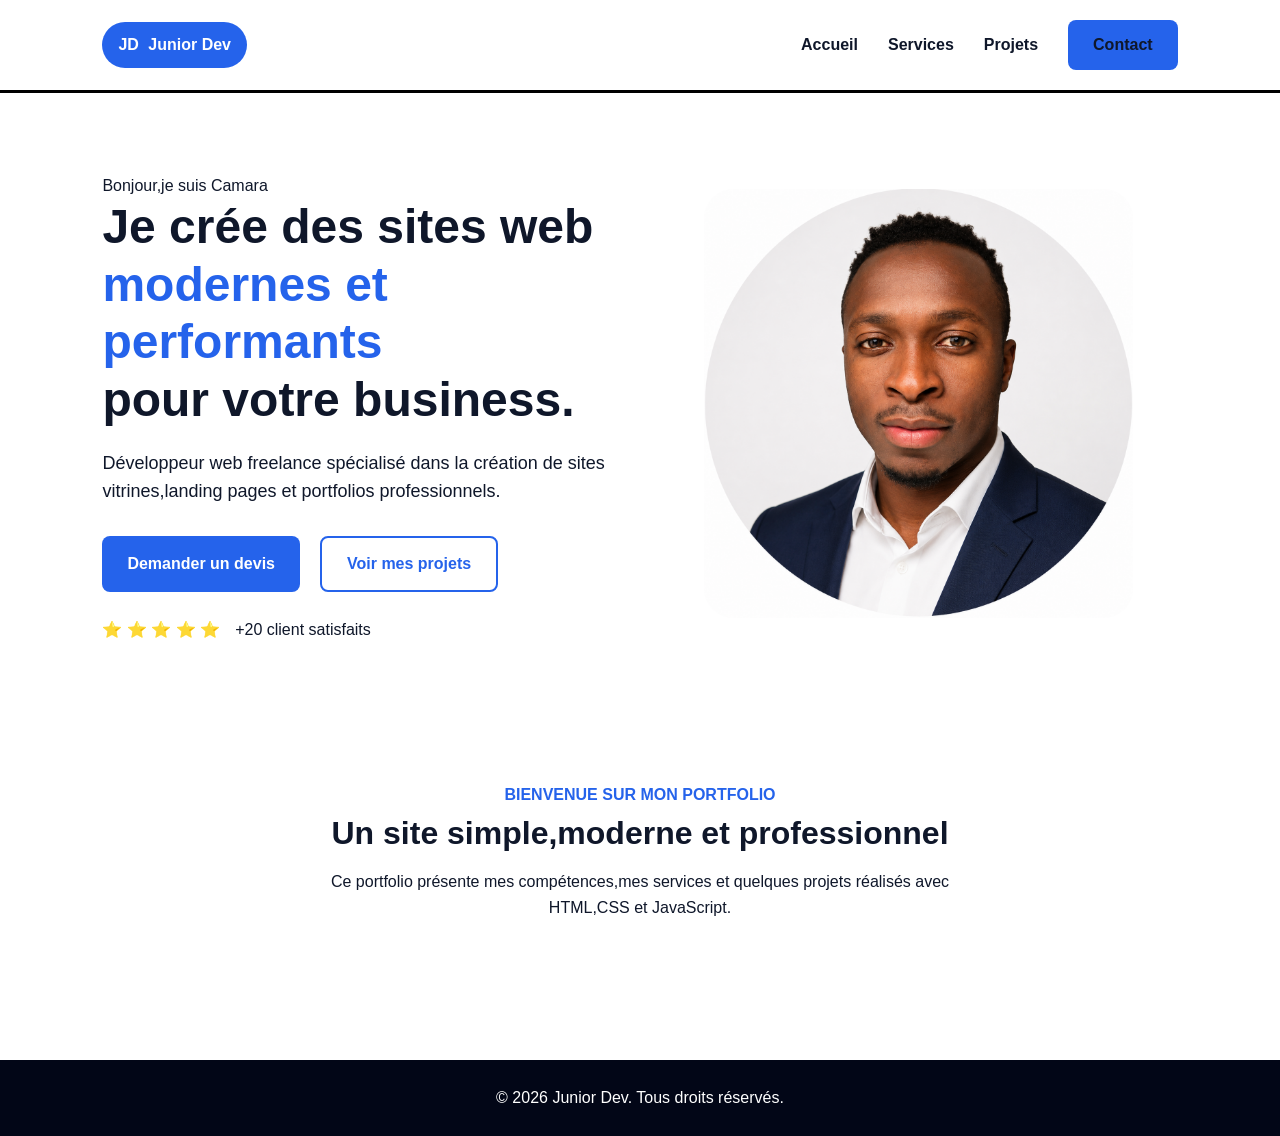
<file: index.html>
<!DOCTYPE html>
<html lang="fr">
    <head>
        <meta charset="utf-8">
        <meta name="viewport" content="width=device-width, initial-scale=1.0">
        <title>Junior Dev & Portofolio</title>
        <link rel="stylesheet" href="style.css">
        
    </head>


    <body>

        <header>
  <nav class="navbar">
    <div class="logo">JD <span>Junior Dev</span></div>

    <div class="menu">
      <a href="index.html">Accueil</a>
      <a href="services.html">Services</a>
      <a href="projects.html">Projets</a>
      <a href="contact.html" class="btn-menu">Contact</a>
    </div>
  </nav>
</header>
        <main>
            <section class="hero">
                <div class="hero-text">
                    <p>Bonjour,je suis Camara</p>
                    <h1>
                        Je crée des sites web<br>
                        <span>modernes et performants</span> <br>
                        pour votre business.
                    </h1>

                    <p class="description">
                        Développeur web freelance spécialisé dans la création de sites vitrines,landing pages et portfolios professionnels.
                    </p>

                <div class="buttons">
                    <a href="contact.html" class="btn-primary">Demander un devis</a>
                    <a href="projects.html" class="btn-secondary">Voir mes projets</a>
                </div>

                <div class="clients">
                    <p>⭐ ⭐ ⭐ ⭐ ⭐</p>
                    <span>+20 client satisfaits</span>
                </div>
                </div>

                <div class="hero-image">
                    <img src="images/photo-professionnelle.png" alt="Photo professionnelle">
                </div>
            </section>

            <section class="preview section">
                <p class="section-small">BIENVENUE SUR MON PORTFOLIO</p>
                <h2>Un site simple,moderne et professionnel</h2>
                <p>
                    Ce portfolio présente mes compétences,mes services et quelques projets 
                    réalisés avec HTML,CSS et JavaScript.
                </p>
            </section>
        </main>

        <footer>
            <p>© 2026 Junior Dev. Tous droits réservés.</p>
        </footer>
        <script src="script.js"></script>
    </body>
</html>
</file>
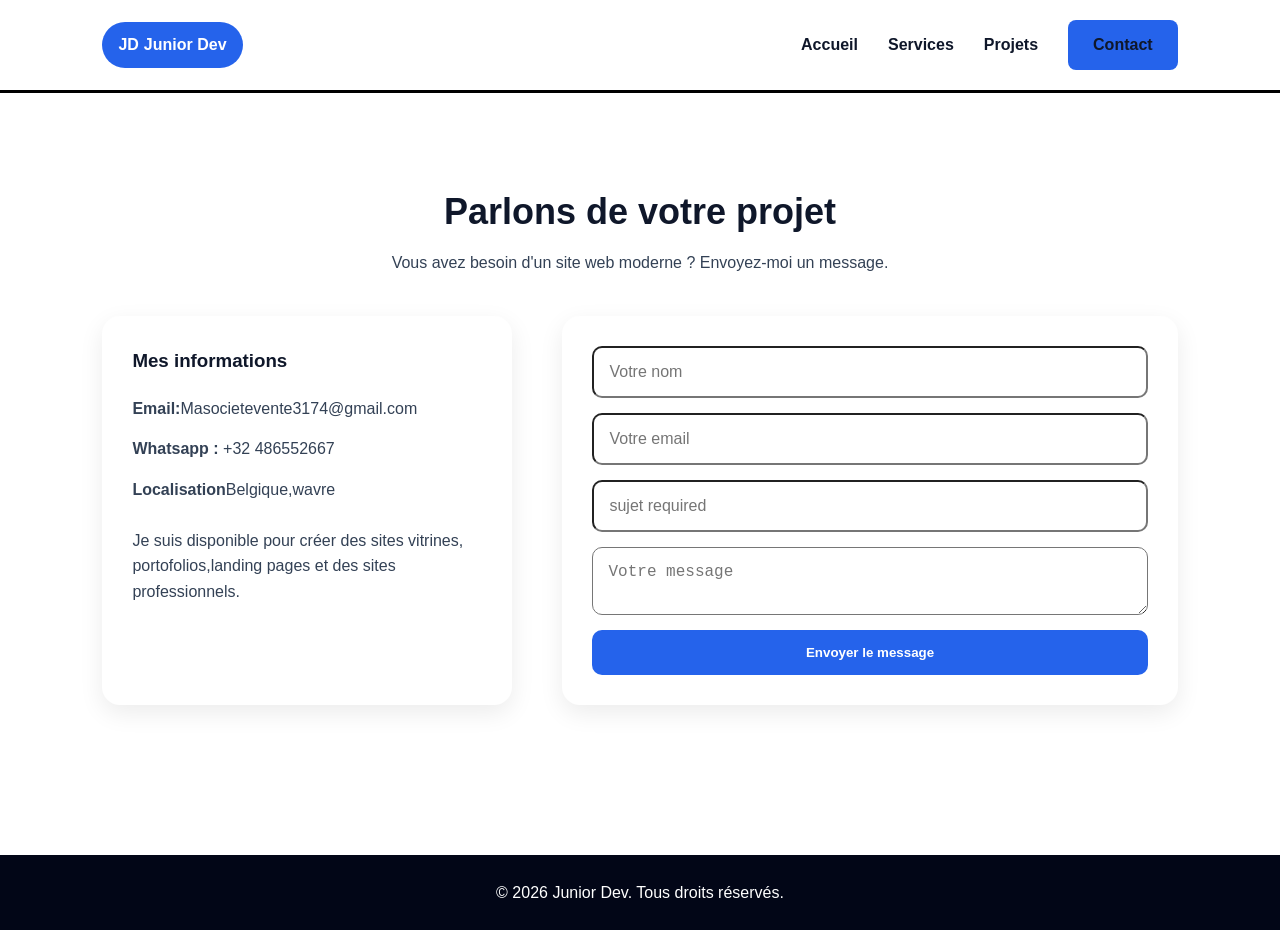
<file: contact.html>
<!DOCTYPE html>
<html lang="fr">
    <head>
        <meta charset="utf-8">
        <meta name="viewport" content="width=device-width, initial-scale=1.0">
        <title>Junior Dev & contact</title>
        <link rel="stylesheet" href="style.css">

    </head>
    <body>
        <header>
            <nav class="navbar">
                <div class="logo">JD<span>Junior Dev</span></div>

                <div class="menu">
                    <a href="index.html">Accueil</a>
                    <a href="services.html">Services</a>
                    <a href="projects.html">Projets</a>
                    <a href="contact.html" class="btn-menu">Contact</a>
                </div>
            </nav>
        </header>
        <main>
            <section class="contact-section">
                <p class="section-small"Contact></p>
                <h2>Parlons de votre projet</h2>
                <p class="contact-intro">
                    Vous avez besoin d'un site web moderne ? Envoyez-moi un message.
                </p>
                <div class="contact-container">
                    <div class="contact-info">
                        <h3>Mes informations</h3>

                        <p><strong>Email:</strong>Masocietevente3174@gmail.com</p>
                        <p><strong>Whatsapp :</strong> +32 486552667</p>
                        <p><strong>Localisation</strong>Belgique,wavre</p>

                        <p class="contact-text">
                            Je suis disponible pour créer des sites vitrines,
                            portofolios,landing pages et des sites professionnels.
                        </p>
                    </div>
                    <form class="contact-form" id="contactForm">
                        <input type="text" placeholder="Votre nom" required>
                        <input type="email" placeholder="Votre email" required>
                        <input type="text" placeholder="sujet required">
                        <textarea placeholder="Votre message" required></textarea>
                        
                        <button type="submit">Envoyer le message</button>

                        <p id="success-message">
                             ✅ Votre message a été envoyé.
                             Nous reprendrons contact avec vous le plus vite possible.
                             Merci beaucoup !
                        </p>
                    </form>
                </div>
            </section>
        </main>

        <footer>
              <p>© 2026 Junior Dev. Tous droits réservés.</p>
        </footer>
        <script src="script.js"></script>
    </body>

</html>
</file>
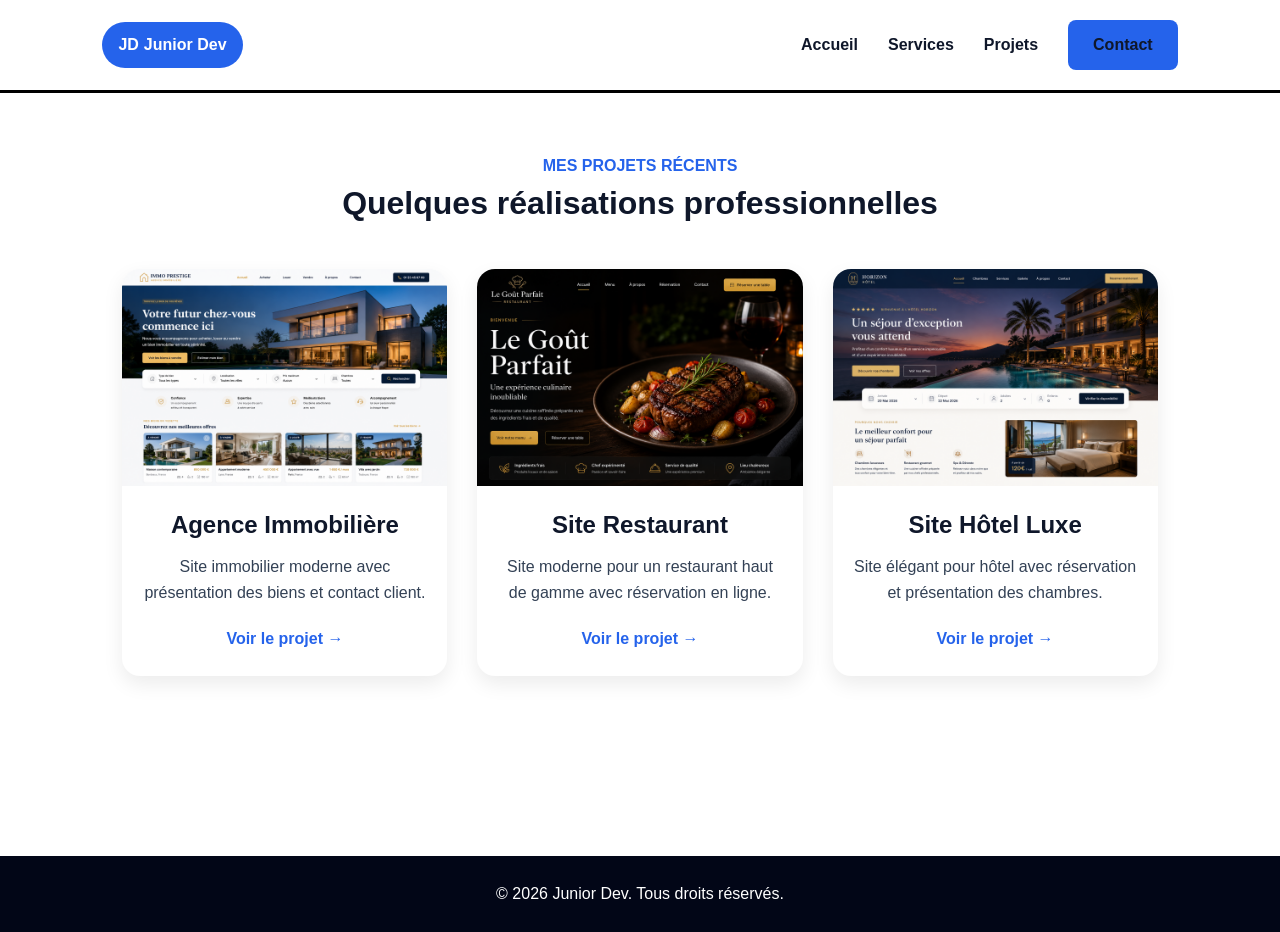
<file: projects.html>
<!DOCTYPE html>
<html lang="fr">
<head>
    <meta charset="utf-8">
    <meta name="viewport" content="width=device-width,initial-scale=1.0">
    <title>Junior Dev & Projets</title>
    <link rel="stylesheet" href="style.css">
</head>

<body>
    <header>
        <nav class="navbar">
            <div class="logo">JD<span>Junior Dev</span></div>

            <div class="menu">
                <a href="index.html">Accueil</a>
                <a href="services.html">Services</a>
                <a href="projects.html">Projets</a>
                <a href="contact.html" class="btn-menu">Contact</a>
            </div>
        </nav>
    </header>

<main>
    <section class="section">
        <p class="section-small">MES PROJETS RÉCENTS</p>
        <h2>Quelques réalisations professionnelles</h2>

        <div class="projects">

  <div class="project-card">
    <img src="images/image-5.png" alt="Site agence immobilière">
    <h3>Agence Immobilière</h3>
    <p>Site immobilier moderne avec présentation des biens et contact client.</p>
    <a href="#">Voir le projet →</a>
  </div>

  <div class="project-card">
    <img src="images/image-1.png" alt="Site restaurant moderne">
    <h3>Site Restaurant</h3>
    <p>Site moderne pour un restaurant haut de gamme avec réservation en ligne.</p>
    <a href="#">Voir le projet →</a>
  </div>

  <div class="project-card">
    <img src="images/image-4.png" alt="Site hôtel luxe">
    <h3>Site Hôtel Luxe</h3>
    <p>Site élégant pour hôtel avec réservation et présentation des chambres.</p>
    <a href="#">Voir le projet →</a>
  </div>

</div>
    </section>

</main>
<footer>
    <p>© 2026 Junior Dev. Tous droits réservés.</p>
</footer>
<script src="script.js"></script>
</body>
</html>
</file>
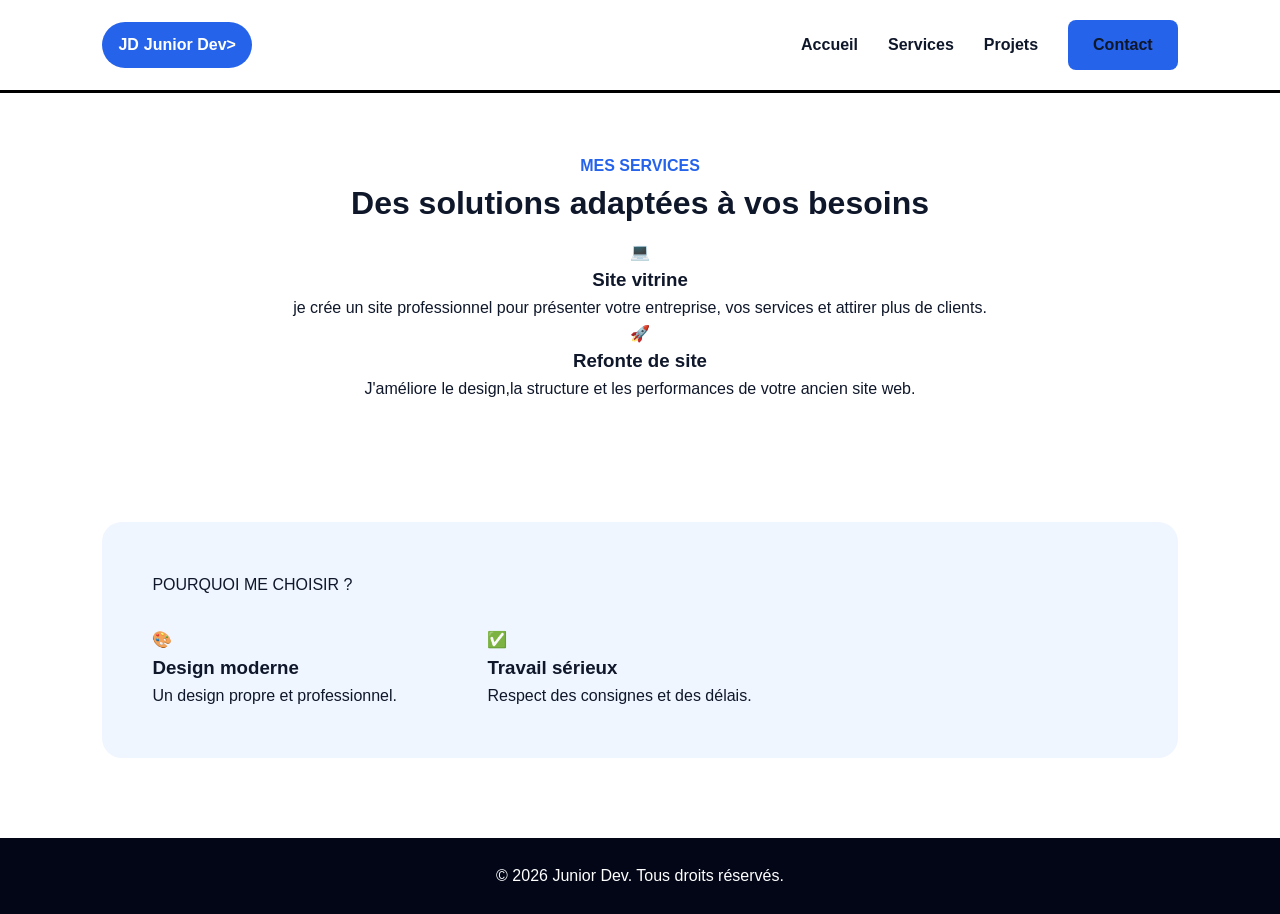
<file: services.html>
<!DOCTYPE html>
<html lang="fr">
<head>
    <meta charset="utf-8">
    <meta name="viewport" content="width=device-width,initial-scale=1.0">
    <title>Junior Dev & Services</title>
    <link rel="stylesheet" href="style.css"
</head>
<body>

    <header>
        <nav class="navbar">
            <div class="logo">JD<span>Junior Dev</span>></div>
            <div class="menu">
                <a  href="index.html">Accueil</a>
                <a href="services.html">Services</a>
                <a href="projects.html">Projets</a>
                <a href="contact.html" class="btn-menu">Contact</a>
            </div>
        </nav>
    </header>

<main>
    <section class="section">
        <p class="section-small">MES SERVICES</p>
        <h2>Des solutions adaptées à vos besoins</h2>

        <div class="card">
                <div class="icon">💻</div>
                <h3>Site vitrine</h3>
                <p>
                    je crée un site professionnel pour présenter votre entreprise,
                    vos services et attirer plus de clients.
                </p>
        </div>
        <div class="card">
            <div class="icon">🚀</div>
            <h3>Refonte de site</h3>
            <p>J'améliore le design,la structure et les performances
                de votre ancien site web.
            </p>
        </div>
    </section>

    <section class="why">
        <p>POURQUOI ME CHOISIR ?</p>

        <div class="why-container">
            <div>
                <span>🎨</span>
                <h3>Design moderne</h3>
                <p>Un design propre et professionnel.</p>
            </div>

            <div>
                <span>✅</span>
                <h3>Travail sérieux</h3>
                <p>Respect des consignes et des délais.</p>
            </div>
        </div>
    </section>

</main>

<footer>
    <p>© 2026 Junior Dev. Tous droits réservés.</p>
</footer>
<scriipt src="script.js"></scriipt>
</body>
</html>
</file>
<file: style.css>
html,
body {
  width: 100%;
  overflow-x: hidden;
}


*{
    margin:0;
    padding:0;
    box-sizing:border-box;
}

body{
    font-family:Arial, Helvetica, sans-serif;
    background:#ffffff;
    color:#0f172a;
    line-height: 1.6;
}

a {
    text-decoration:none;
}

    /*HEADER*/
header{
    background:white;
    padding: 20px 8%;
    border-bottom:3px solid black;
}

.navbar{
    display: flex;
    justify-content:space-between;
    align-items:center
}

.logo{
    background:#2563eb;
    color:white;
    padding:10px 16px;
    border-radius:30px;
    font-weight: bold;
}

.logo span{
    color:white;
    margin-left:5px;
}

.menu {
    display:flex;
    gap:30px;
    list-style:none;
    align-items: center;
}

.menu li {
    list-style: none;
}

.menu a {
    color:#0f172a;
    font-weight: bold;
    text-decoration:none;
}

.btn-menu{
    background:#2563eb;
    color:white !important;
    padding: 12px 25px;
    border-radius: 8px;
}

/*HERO*/
.hero {
    display:flex;
    align-items:center;
    justify-content: space-between;
    padding:80px 8%;
    gap:40px;
}

.hero-text{
    flex: 1;
}

.small-title{
    color:#2563eb;
    font-weight: bold;
    margin-bottom: 15px;
}

.hero h1{
    font-size : 48px;
    line-height: 1.2;
    margin-bottom: 20px;
}

.hero h1 span{
    color:#2563eb;
}

.description {
    font-size: 18px;
    max-width: 550px;
    margin-bottom:30px;
}

.buttons {
    display: flex;
    gap: 20px;
    margin-bottom : 25px;
}

.btn-primary {
    background: #2563eb;
    color: white;
    padding:15px 25px;
    border-radius:8px;
    font-weight: bold;
}

.btn-secondary {
    border:2px solid #2563eb;
    color:#2563eb;
    padding: 13px 25px;
    border-radius:8px;
    font-weight:bold;   
}

.clients {
    display:flex;
    gap: 15px;
    align-items: center;
}

.clients p{
    color:orange;
}

.hero-image {
    flex: 1;
    text-align:center;
}

.hero-image img {
    width: 100%;
    max-width: 429px;
    border-radius: 30px;
}
/*section preview*/
.section {
    padding: 60px 8%;
    text-align: center;
}

.section-small {
    color:#2563eb;
    font-weight: bold;
    margin-bottom: 20px;
}

.section h2{
    font-size: 32px;
    margin-bottom: 10px;
}

.section p {
    max-width: 700px;
    margin: auto;
}

/* FOOTER*/

footer{
    background:#020617;
    color:white;
    text-align: center;
    padding: 25px;
    margin-top:80px;
}

/*HOVER*/

.btn-primary,
.btn-secondary,
.btn-menu:hover{
    transition: 0.3s;
}

.btn-primary:hover,
.btn-secondary:hover,
.btn-menu:hover {
    transform: translateY(-3px);
}

/*RESPONSIVE*/
@media screen and (max-width: 900px){
    .menu{
        display: none;
    }

    .hero {
    flex-direction: column;
    text-align:center;
}

.buttons,
.clients{
    justify-content:center;
}

.hero h1 {
    font-size: 36px;
}

}

@media screen and (max-width: 500px){
    .hero{
        padding: 50px 5%;
    }

    .hero h1{
        font-size: 30px;
    }
    .buttons{
        flex-direction: column;
    }

    .logo span {
        font-size: 16px;
    }
}


.navbar .menu {
  display: flex !important;
  flex-direction: row !important;
  gap: 30px !important;
  list-style: none !important;
  padding: 0 !important;
  margin: 0 !important;
  align-items: center !important;
}

.navbar .menu li {
  list-style: none !important;
}

.navbar .menu a {
  text-decoration: none !important;
  color: #0f172a !important;
  font-weight: bold !important;
}


.cards {
    display:grid;
    grid-template-columns:repeat(3, 1fr);
    gap: 25px;
    margin-top: 40px;
}

.cards {
    background: white;
    padding: 30px;
    border-radius: 15px;
    box-shadow: 0 5px 20px rgba(0,0,0,0.08);
    transition: 0.3S;
}

.card:hover {
    transform: translateY(-8px);
}

.why {
    margin:60px 8%;
    padding:50px;
    background:#eff6ff;
    border-radius:20px;
}

.why-container {
    display: grid;
    grid-template-columns: repeat(3, 1fr);
    gap:30px;
    margin-top: 30px;
}

.why-contener div{
    background:white;
    padding:25px;
    border-radius: 15px;
}

@media screen and (max-width:900px){
    .cards,
    .why-container{
        grid-template-columns: 1fr;
    }
}



/* ===== PROJECTS ===== */

.projects {
  width: 100%;
  max-width: 1200px;
  margin: 40px auto;
  padding: 0 20px;

  display: grid;
  grid-template-columns: repeat(auto-fit, minmax(320px, 1fr));
  gap: 30px;
}

.project-card {
  background: white;
  border-radius: 18px;
  overflow: hidden;

  box-shadow: 0 8px 20px rgba(0,0,0,0.08);

  transition: 0.3s;
}

.project-card:hover {
  transform: translateY(-8px);
}

.project-card img {
  width: 100%;
  height: auto;

  object-fit: contain;

  display: block;
}

.project-card h3 {
  font-size: 24px;
  color: #0f172a;

  margin: 20px 20px 10px;
}

.project-card p {
  font-size: 16px;
  line-height: 1.6;

  color: #334155;

  margin: 0 20px 20px;
}

.project-card a {
  display: inline-block;

  margin: 0 20px 25px;

  color: #2563eb;

  text-decoration: none;

  font-weight: bold;
}

/* ===== TABLETTE ===== */

@media screen and (max-width: 900px) {

  .projects {
    grid-template-columns: 1fr;
    padding: 0 15px;
  }

  .project-card img {
    height: 220px;
  }

}

/* ===== TELEPHONE ===== */

@media screen and (max-width: 500px) {

  .projects {
    padding: 0 10px;
    gap: 25px;
  }

  .project-card {
    border-radius: 12px;
  }

  .project-card img {
    height: 200px;
  }

  .project-card h3 {
    font-size: 20px;
  }

  .project-card p {
    font-size: 14px;
  }

}

@media screen and (max-width: 500px) {
  header {
    padding: 15px 5%;
  }

  .navbar {
    flex-direction: column;
    gap: 15px;
  }

  .menu {
    width: 100%;
    display: flex;
    flex-wrap: wrap;
    justify-content: center;
    gap: 12px;
  }

  .menu a {
    font-size: 13px;
  }

  .btn-menu {
    padding: 8px 15px;
  }
}



/* RESPONSIVE ACCUEIL */

@media screen and (max-width: 900px) {

  .hero {
    flex-direction: column;
    text-align: center;
    gap: 40px;
  }

  .hero-text {
    width: 100%;
  }

  .hero-text h1 {
    font-size: 42px;
    line-height: 1.2;
  }

  .hero-text p {
    font-size: 16px;
  }

  .hero-image img {
    width: 280px;
    max-width: 100%;
  }

  .buttons {
    justify-content: center;
    flex-wrap: wrap;
  }

  .about {
    padding: 40px 20px;
    text-align: center;
  }

  .about h2 {
    font-size: 30px;
  }
}

/* TELEPHONE */

@media screen and (max-width: 500px) {

  .hero {
    padding: 40px 20px;
  }

  .hero-text h1 {
    font-size: 34px;
  }

  .hero-text p {
    font-size: 15px;
    line-height: 1.6;
  }

  .hero-image img {
    width: 220px;
  }

  .buttons {
    flex-direction: column;
    align-items: center;
    gap: 15px;
  }

  .btn,
  .btn-outline {
    width: 100%;
    max-width: 250px;
    text-align: center;
  }

  .stars {
    justify-content: center;
    flex-wrap: wrap;
  }

  .about h2 {
    font-size: 24px;
  }

  .about p {
    font-size: 14px;
    line-height: 1.6;
  }
}


.contact-section{
    padding: 70px 8%;
    text-align: center;
}

.contact-section h2{
    font-size :36px;
    margin-bottom: 10px;
}

.contact-intro{
    color:#334155;
    margin-bottom: 40px;
}

.contact-container{
    max-width:1100px;
    margin:auto;
    display:grid;
    grid-template-columns:1fr 1.5fr;
    gap:50px;
    text-align: left;

}

.contact-info,
.contact-form{
    background: white;
    padding:30px;
    border-radius:18px;
    box-shadow: 0 8px 25px rgba(0,0,0,0.08);
}

.contact-info h3{
    margin-bottom:20px;
}

.contact-info p{
    margin-bottom: 15px;
    color: #334155;
}

.contact-text {
    margin-top: 25px;
}

.contact-form {
    display:flex;
    flex-direction:column;
    gap: 15px;
}

.contact-form input,
.contact-form textarea{
    width:100%;
    padding:15px;
    border-radius: 10px;
    font-size: 16px;
}

.contact-form textareea {
    height:150px;
    resize:none;
}

.contact-form button {
    background:#2563eb;
    color:white;
    border:none;
    padding:15px;
    border-radius : 10px;
    font-weight: bold;
    cursor: pointer;
    transition: 0.3s;
}

.contact-form buttom:hover{
    transform:translateY(-3px);
    box-shadow: 0 8px 20px rgba(37,99,235,0.25);
}


/* RESPONSIVE CONTACT */

@media screen and (max-width: 900px) {
  .contact-container {
    grid-template-columns: 1fr;
  }
}

@media screen and (max-width: 500px) {
  .contact-section {
    padding: 40px 15px;
  }

  .contact-section h2 {
    font-size: 28px;
  }

  .contact-info,
  .contact-form {
    padding: 20px;
  }
}


#success-message{
    display: none;
    margin-top: 20px;
    padding: 15px;
    background: #d4edda;
    color: #155724;
    border-radius: 10px;
    font-weight: bold;
    text-align: center;
}
</file>
